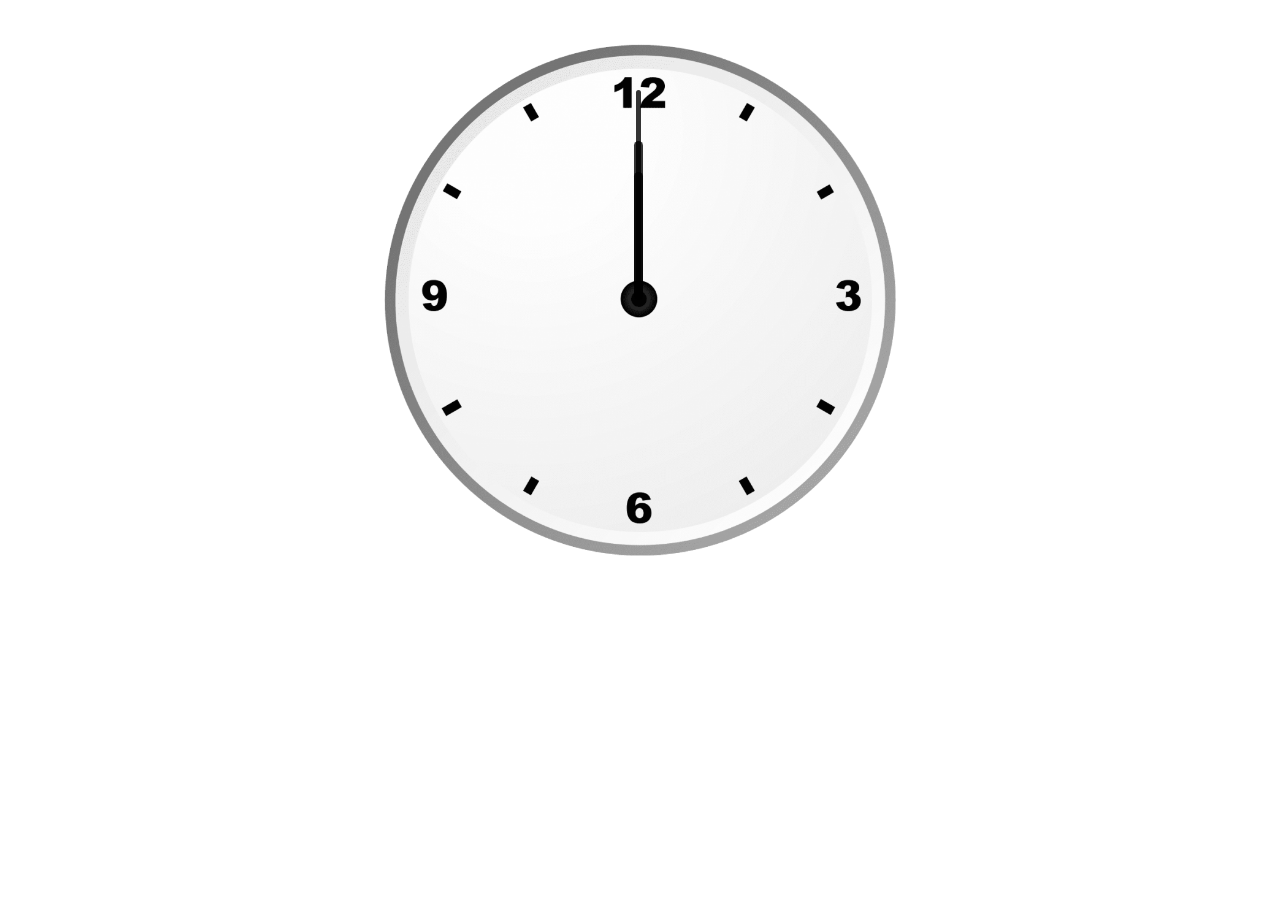
<file: Analog Clock/index.html>
<!DOCTYPE html>
<html lang="en">
<head>
    <meta charset="UTF-8">
    <meta name="viewport" content="width=device-width, initial-scale=1.0">
    <title>Analog Clock</title>
    <link rel="stylesheet" href="style.css">
    <script src="script.js"></script>
</head>
<body>
    <br><br>
    <div id="clockContainer">
        <div id="hour"></div>
        <div id="minute"></div>
        <div id="second"></div>
    </div>
</body>
</html>
</file>
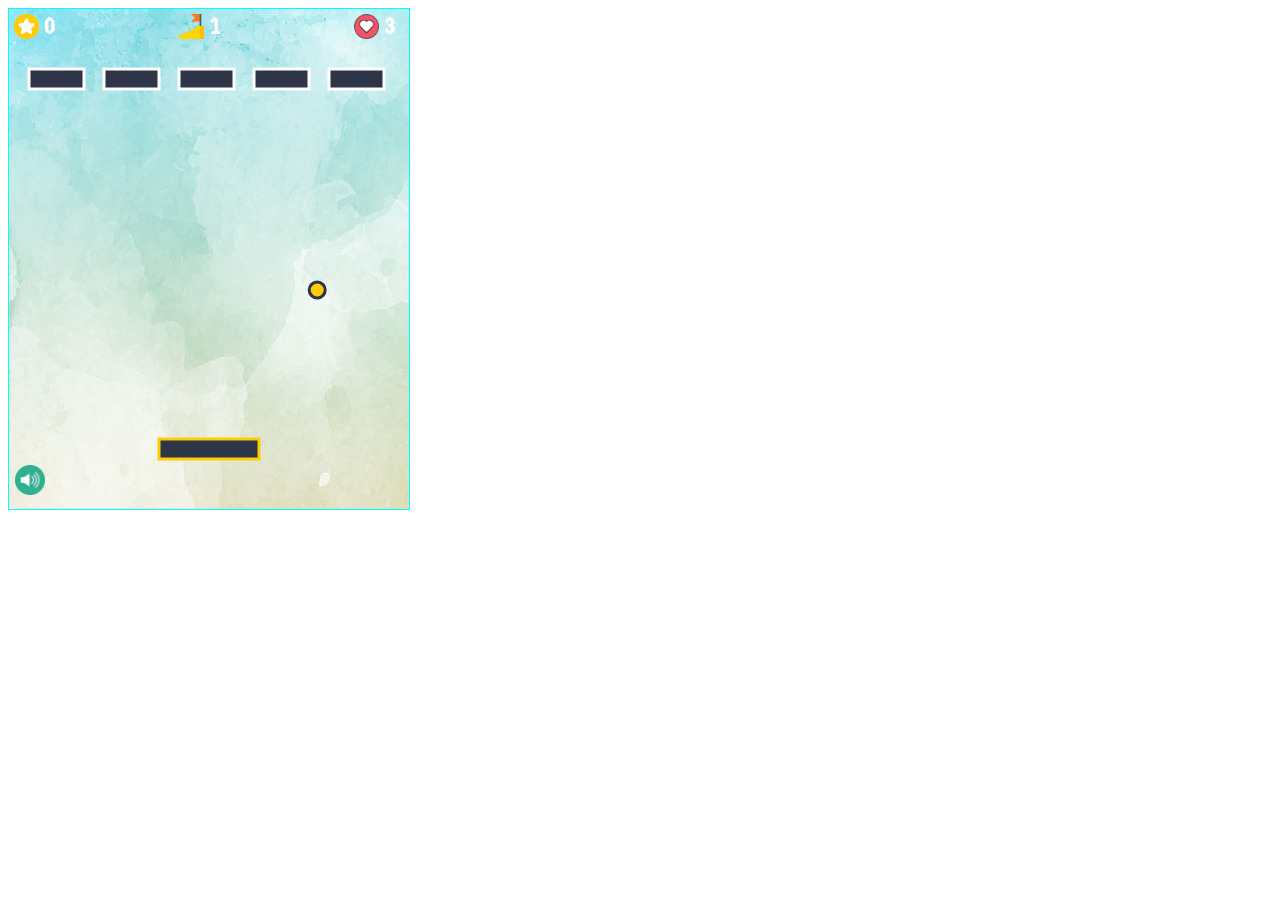
<file: Breakout Game/index.html>
<!DOCTYPE html>
<html lang="en">
<head>
    <meta charset="UTF-8">
    <title>2D Breakout Game - JavScript</title>
    <link rel="stylesheet" href="http://fonts.googleapis.com/css?family=Germania+One">
    
    <style>
        *{
            font-family: "Germania One";
        }
        #sound{
            width: 30px;
            height : 30px;
            cursor: pointer;
            position: absolute;
            top : 465px;
            left : 15px;
        }
        #gameover{
            position: absolute;
            width : 400px;
            height: 500px;
            background: rgba(0,0,0,0.5);
            display: none;
        }
        #youwon{
            width: 100px;
            position: absolute;
            top : 200px;
            left : 150px;
            display: none;
        }
        #youlose{
            width:400px;
            position: absolute;
            top: 100px;
            left : 0px;
            display: none;
        }
        #restart{
            position: absolute;
            top: 310px;
            left : 155px;
            cursor: pointer;
            font-size: 1.25em;
            color : #FFF;
        }
    </style>
</head>
<body>
    <div class="sound">
        <img src="img/SOUND_ON.png" alt="" id="sound">
    </div>
    
    <div id="gameover">
        <img src="img/youwon.png" alt="" id="youwon">
        <img src="img/gameover.png" alt="" id="youlose">
        <div id="restart">Play Again!</div>
    </div>
   
    <canvas id="breakout" width="400" height="500"></canvas>
    
    <script src="components.js"></script>
    <script src="game.js"></script>
</body>
</html>
</file>
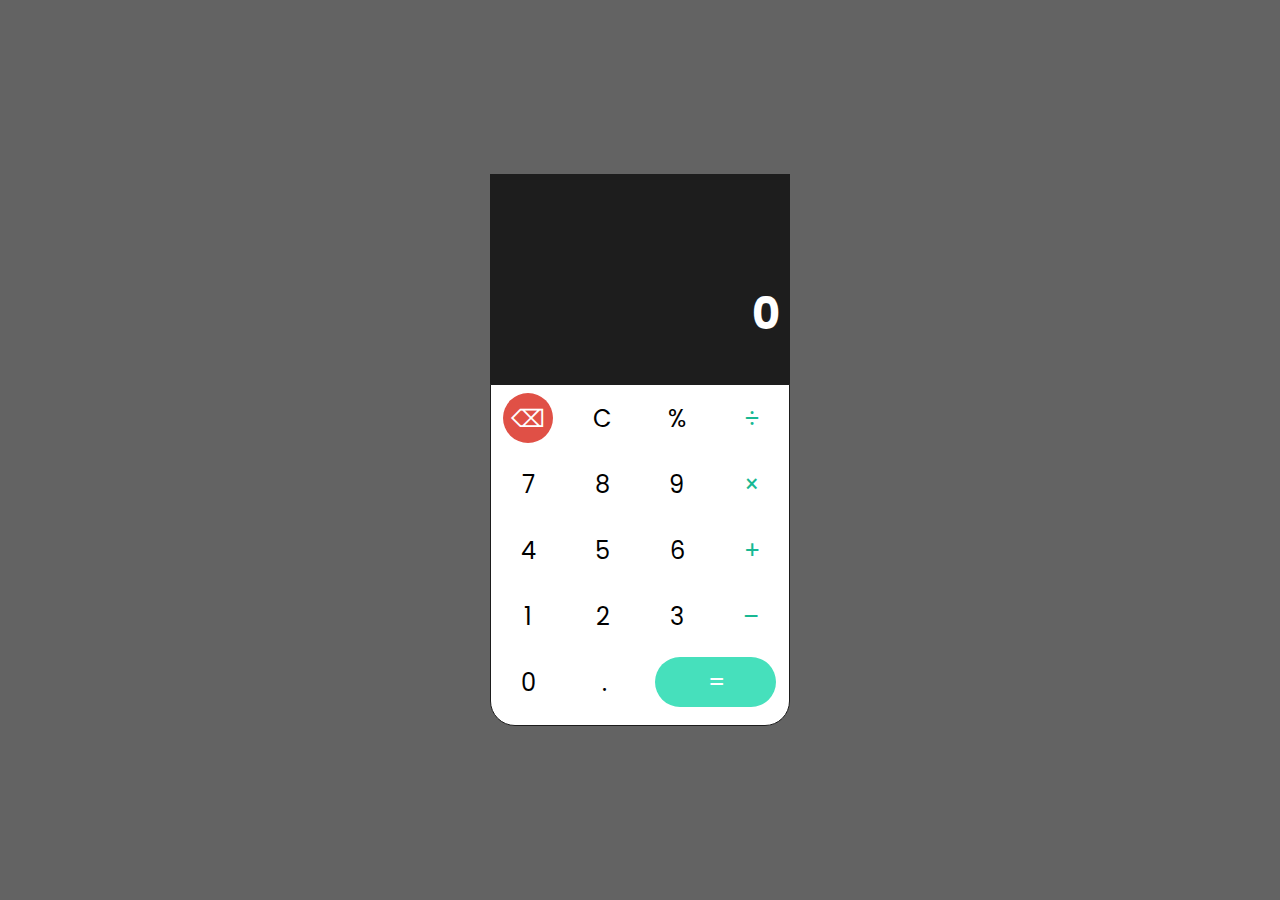
<file: Calculator/index.html>
<!DOCTYPE html>
<html lang="en">
<head>
    <meta charset="UTF-8">
    <meta name="viewport" content="width=device-width, initial-scale=1.0">
    <title>Simple Calculator - JavaScript</title>
    <link href="https://fonts.googleapis.com/css2?family=Poppins&display=swap" rel="stylesheet">
    <link rel="stylesheet" href="style.css">
</head>
<body>
    
    <div class="calculator">
        <div class="calc-container">
            <div class="output">
                <div class="operation">
                    <div class="value"></div>
                </div>
                <div class="result">
                    <div class="value">0</div>
                </div>
            </div>
            <div class="input">
                
            </div>
        </div>
    </div>

    <script src="calculator.js"></script>
</body>
</html>
</file>
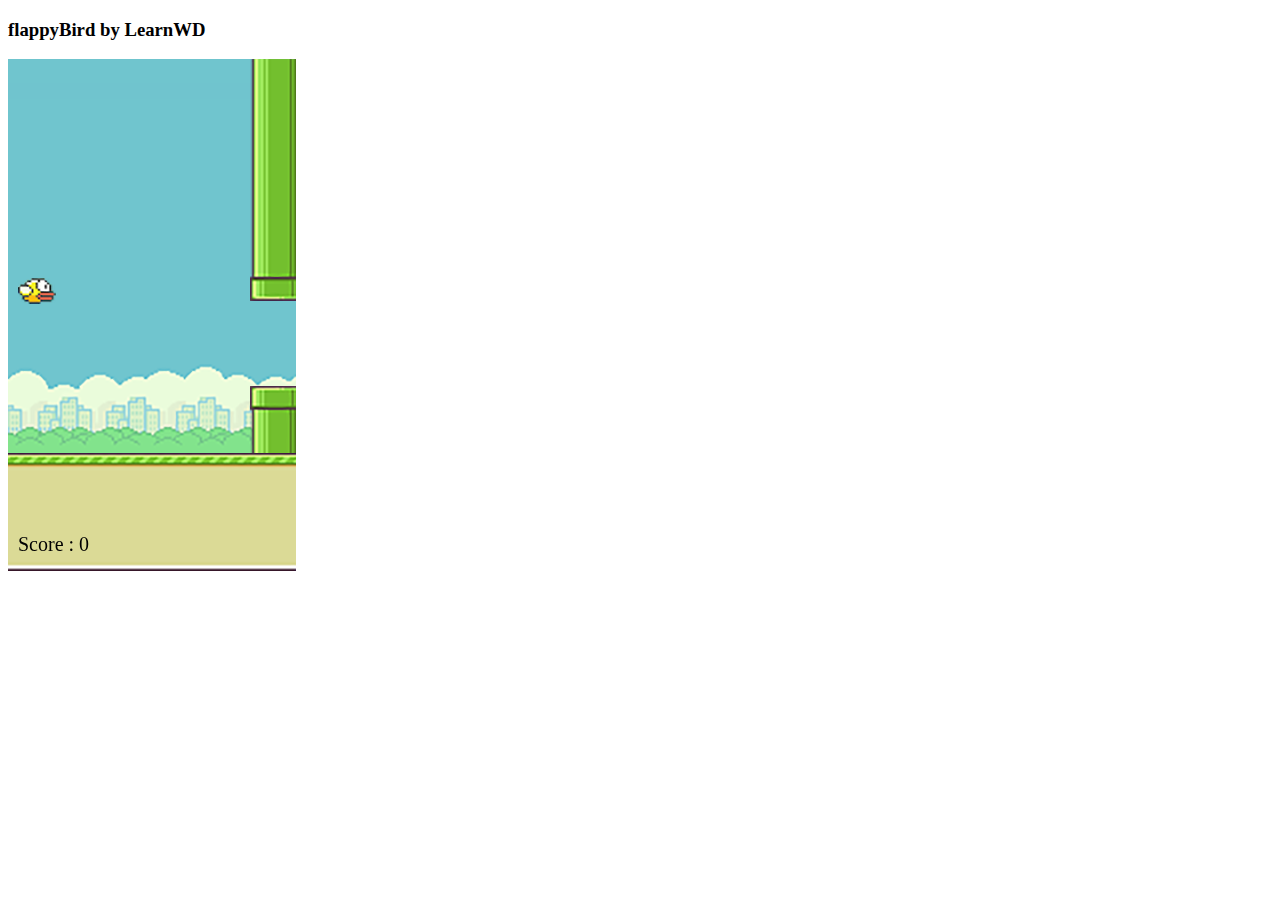
<file: Flappy Bird Game/index.html>
<!DOCTYPE html>
<html>
  <head>
    <title>Flappy Bird using JS | by learnWD</title>
  </head>
  <body>
   <h3>flappyBird by LearnWD</h3>
   
   <canvas id="canvas" width="288" height="512"></canvas>
   
   <script src="flappyBird.js"></script>
  </body>
</html>
</file>
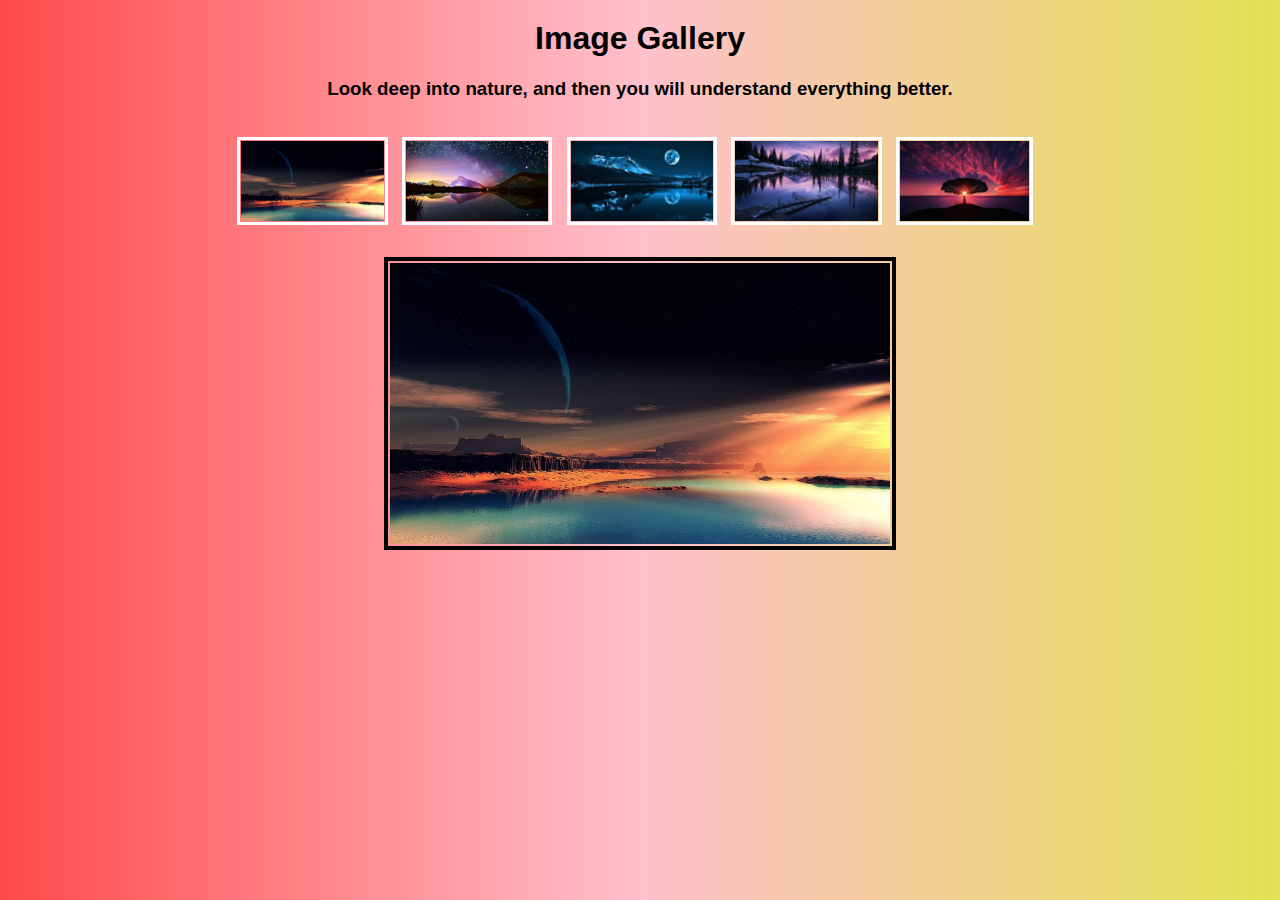
<file: Image Gallery/Index.html>
<html>
    <head>
        <meta charset="utf-8" />
        <meta name="viewport" content="width-device-width, initial-scale=1">
        <link rel="stylesheet" href="style.css">

        <title>Image Gallery</title>

    </head>
    <body>
        <div id="container" align="center">

            <h1>Image Gallery</h1><h3>Look deep into nature, and then you will understand everything better.</h3><br>

            <div class="thumbnails">
                <img onmouseover="preview.src=DSC_0283.src" name="DSC_0283" src="Images/Img1.jpg" /> 
                <img onmouseover="preview.src=DSC_0285.src" name="DSC_0285" src="Images/Img2.jpg" />
                <img onmouseover="preview.src=DSC_0336.src" name="DSC_0336" src="Images/Img3.jpg" />
                <img onmouseover="preview.src=DSC_0045.src" name="DSC_0045" src="Images/Img4.jpg" />
                <img onmouseover="preview.src=DSC_0157.src" name="DSC_0157" src="Images/Img5.jpg" />
            </div>
            <br>
            <div class="preview" align="center">
                <img name="preview" src="Images/Img1.jpg">
            </div>
        </div>
    </body>
</html>
</file>
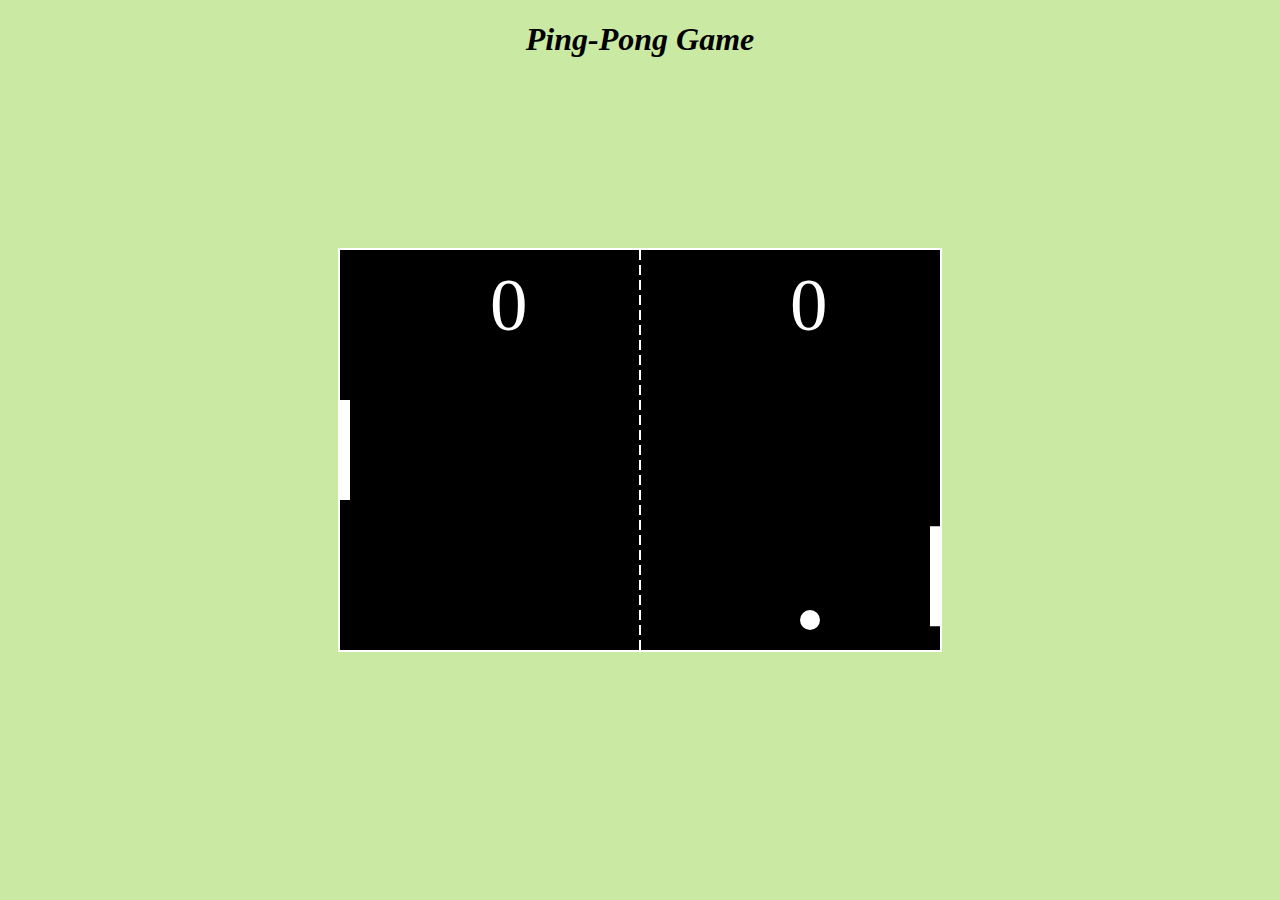
<file: Ping-Pong Game/index.html>
<!DOCTYPE html>
<html lang="en">
<head>
    <link rel="shortcut icon" href="Favicon.png">
    <meta charset="UTF-8">
    <title>Ping-Pong Game</title>
    <style>
        body{
            background-color: rgba(181, 226, 128, 0.712);
        }
        h1{
            font-style: italic;
        }
        #pong{
            border: 2px solid #FFF;
            position: absolute;
            margin :auto;
            top:0;
            right:0;
            left:0;
            bottom:0;
        }
    </style>
</head>
<body>
    <h1><center>Ping-Pong Game</center></h1>
   <canvas id="pong" width="600" height="400"></canvas>
   <script src="pong.js"></script>
</body>
</html>
</file>
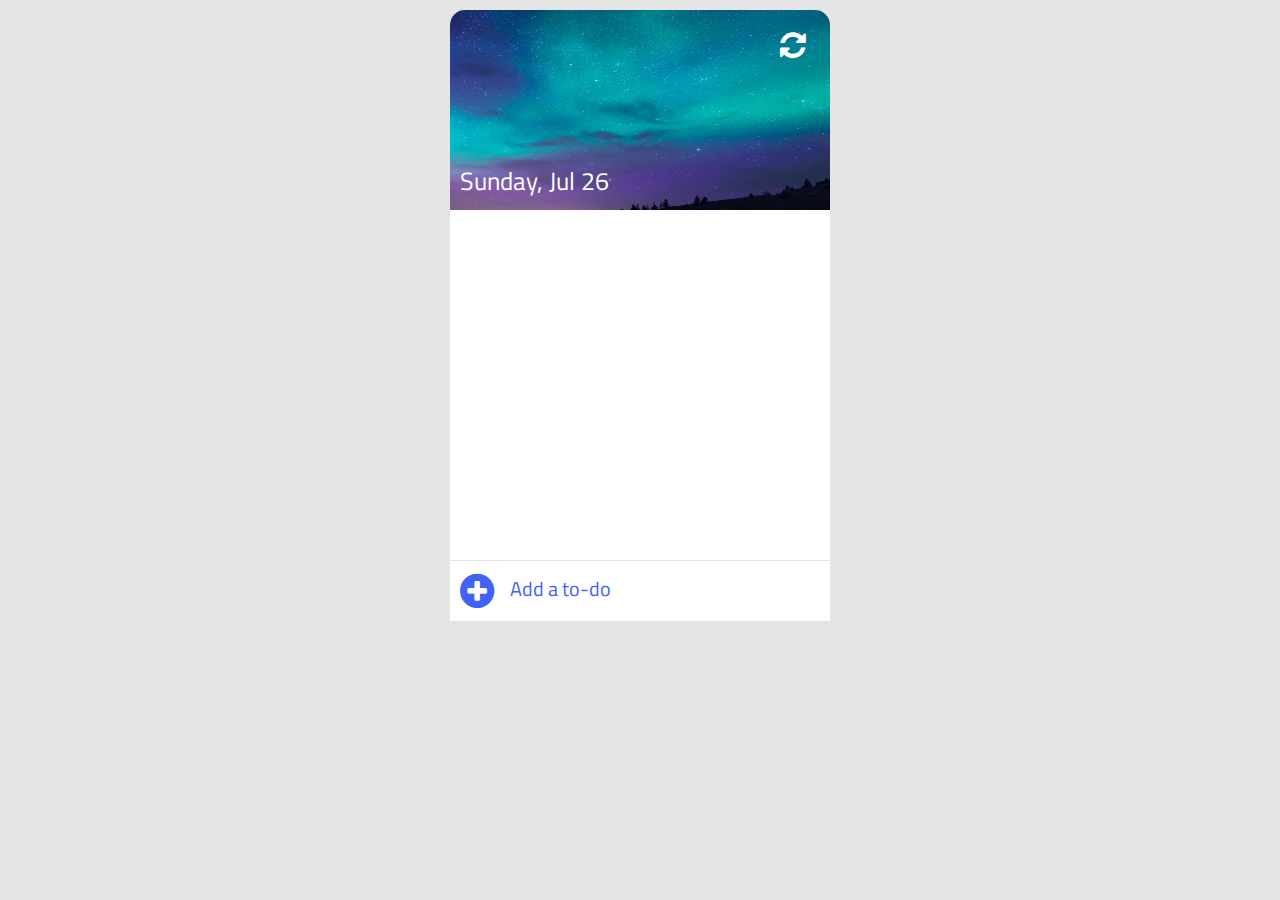
<file: To-Do-List/index.html>
<!-- CODE EXPLAINED CHANNEL -->
<!DOCTYPE html>
<html lang="en">
<head>
    <meta charset="UTF-8">
    <title>JavaScript - To Do List</title>
    <link rel="stylesheet" href="https://fonts.googleapis.com/css?family=Titillium+Web">
    <link rel="stylesheet" href="css/font-awesome.css">
    <link rel="stylesheet" href="css/style.css">
</head>
<body>
    <div class="container">
        <div class="header">
            <div class="clear">
                <i class="fa fa-refresh"></i>
            </div>
            <div id="date"></div>
        </div>
        <div class="content">
            <ul id="list">
               <!-- 
                <li class="item">
                    <i class="fa fa-circle-thin co" job="complete" id="0"></i>
                    <p class="text">Drink Coffee</p>
                    <i class="fa fa-trash-o de" job="delete" id="0"></i> 
                </li> -->
            </ul>
        </div>
        <div class="add-to-do">
            <i class="fa fa-plus-circle"></i>
            <input type="text" id="input" placeholder="Add a to-do">
        </div>
    </div>
    <script src="js/app.js"></script>
</body>
</html>
</file>
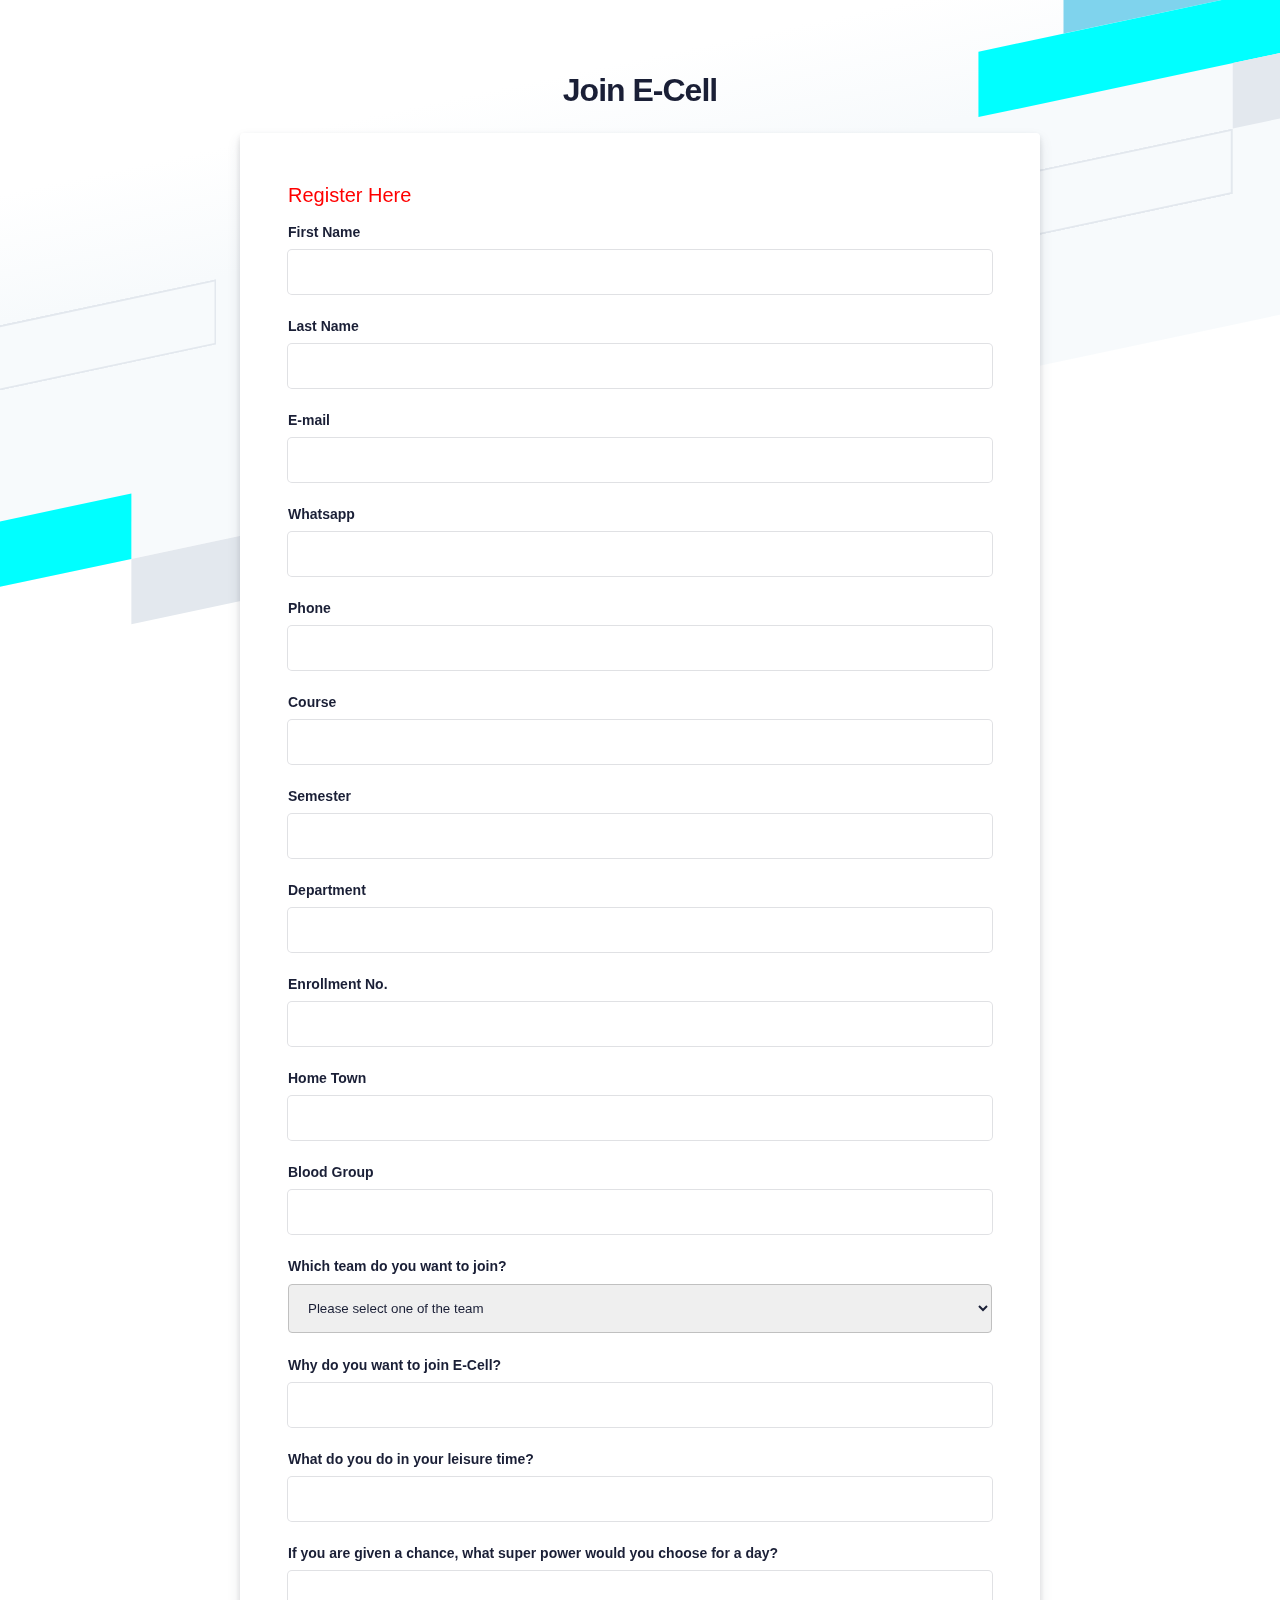
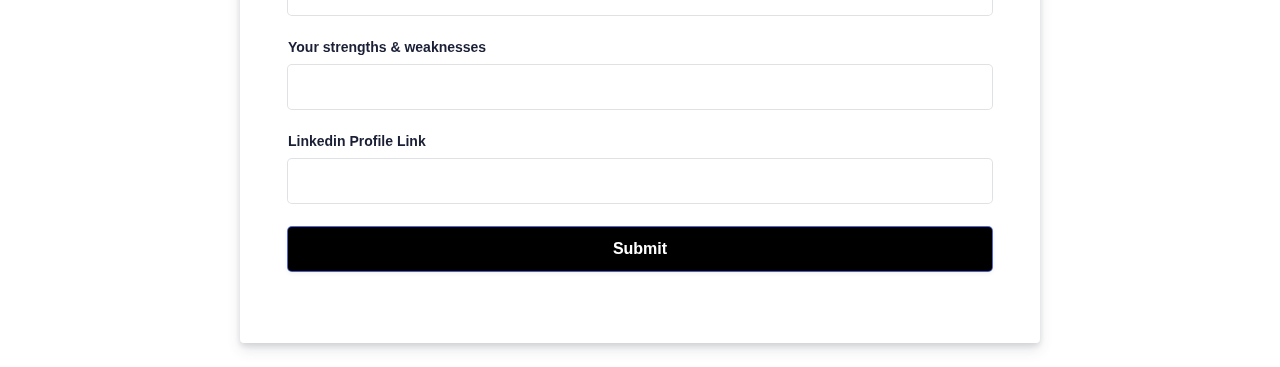
<file: Form/form.html>
<html>
<head>
  <meta charset="utf-8">
  <title>Join E-Cell</title>
  <link rel="stylesheet" type="text/css" href="form.css">
</head>

<body>
  <div class="login-root">
    <div class="box-root flex-flex flex-direction--column" style="min-height: 100vh;flex-grow: 1;">
      <div class="loginbackground box-background--white padding-top--64">
        <div class="loginbackground-gridContainer">
          <div class="box-root flex-flex" style="grid-area: top / start / 8 / end;">
            <div class="box-root" style="background-image: linear-gradient(white 0%, rgb(247, 250, 252) 33%); flex-grow: 1;">
            </div>
          </div>
          <div class="box-root flex-flex" style="grid-area: 4 / 2 / auto / 5;">
            <div class="box-root box-divider--light-all-2 animationLeftRight tans3s" style="flex-grow: 1;"></div>
          </div>
          <div class="box-root flex-flex" style="grid-area: 6 / start / auto / 2;">
            <div class="box-root box-background--blue800" style="flex-grow: 1;"></div>
          </div>
          <div class="box-root flex-flex" style="grid-area: 7 / start / auto / 4;">
            <div class="box-root box-background--blue animationLeftRight" style="flex-grow: 1;"></div>
          </div>
          <div class="box-root flex-flex" style="grid-area: 8 / 4 / auto / 6;">
            <div class="box-root box-background--gray100 animationLeftRight tans3s" style="flex-grow: 1;"></div>
          </div>
          <div class="box-root flex-flex" style="grid-area: 2 / 15 / auto / end;">
            <div class="box-root box-background--cyan200 animationRightLeft tans4s" style="flex-grow: 1;"></div>
          </div>
          <div class="box-root flex-flex" style="grid-area: 3 / 14 / auto / end;">
            <div class="box-root box-background--blue animationRightLeft" style="flex-grow: 1;"></div>
          </div>
          <div class="box-root flex-flex" style="grid-area: 4 / 17 / auto / 20;">
            <div class="box-root box-background--gray100 animationRightLeft tans4s" style="flex-grow: 1;"></div>
          </div>
          <div class="box-root flex-flex" style="grid-area: 5 / 14 / auto / 17;">
            <div class="box-root box-divider--light-all-2 animationRightLeft tans3s" style="flex-grow: 1;"></div>
          </div>
        </div>
      </div>
      <div class="box-root padding-top--24 flex-flex flex-direction--column" style="flex-grow: 1; z-index: 9;">
        <div class="box-root padding-top--48 padding-bottom--24 flex-flex flex-justifyContent--center">
          <h1>Join E-Cell</h1>
        </div>
        <div class="formbg-outer">
          <div class="formbg">
            <div class="formbg-inner padding-horizontal--48">
              <span class="padding-bottom--15" style="color: red;"></style>Register Here</span>
              <form id="stripe-login" autocomplete="off">
                <div class="field padding-bottom--24">
                  <label for="First Name">First Name</label>
                  <input type="text" name="Name" required>
                </div>
                <div class="field padding-bottom--24">
                 <div class="grid--50-50">
                    <label for="Last Name">Last Name</label>
                  </div>
                  <input type="text" name="Last Name" required>
                </div>
                
                <div class="field padding-bottom--24">
                  <label for="email">E-mail</label>
                  <input type="email" name="email" required>
                </div>
                
                <div class="field padding-bottom--24">
                  <label for="Whatsapp">Whatsapp</label>
                  <input type="tel" name="Whatsapp" required>
                </div>
                
                <div class="field padding-bottom--24">
                  <label for="Phone">Phone</label>
                  <input type="tel" name="Phone">
                </div>
                
                <div class="field padding-bottom--24">
                  <label for="Course">Course</label>
                  <input type="text" name="Course" required>
                </div>
                
                <div class="field padding-bottom--24">
                  <label for="Semester">Semester</label>
                  <input type="text" name="Semester" required>
                </div>
                
                <div class="field padding-bottom--24">
                  <label for="Department">Department</label>
                  <input type="text" name="Department" required>
                </div>
                
                <div class="field padding-bottom--24">
                  <label for="Enrollment No.">Enrollment No.</label>
                  <input type="text" name="Enrollment No." required>
                </div>
                
                <div class="field padding-bottom--24">
                  <label for="Home Town">Home Town</label>
                  <input type="text" name="Home Town" required>
                </div>
                
                <div class="field padding-bottom--24">
                  <label for="Blood Group">Blood Group</label>
                  <input type="text" name="Blood Group" required>
                </div>
                
                <div class="field padding-bottom--24">
                  <label for="Team">Which team do you want to join?</label>
                  <select id="Team" name="teams" style="width: 100%; padding: 15px;border-radius: 4px;border-color:silver;" aria-placeholder="Choose Your Team" required>
                    <option value="team">Please select one of the team</option>
                    <option value="team1">Finance & Corporate</option>
                    <option value="team2">Innovation & Development</option>
                    <option value="team3">Marketing</option>
                    <option value="team4">Media</option>
                    <option value="team5">Operations</option>
                    <option value="team6">Public Relations</option>
                    <option value="team7">Technical</option>
                  </select>
                </div>
                
                <div class="field padding-bottom--24">
                  <label for="Why to join">Why do you want to join E-Cell?</label>
                  <input type="text" name="Why to join" required>
                </div>
                
                <div class="field padding-bottom--24">
                  <label for="leisure time">What do you do in your leisure time?</label>
                  <input type="text" name="leisure time" required>
                </div>
                
                <div class="field padding-bottom--24">
                  <label for="Super Power">If you are given a chance, what super power would you choose for a day?</label>
                  <input type="text" name="Super Power" required>
                </div>
                
                <div class="field padding-bottom--24">
                  <label for="Your strengths & weaknesses">Your strengths & weaknesses</label>
                  <input type="text" name="strengths & weaknesses" required>
                </div>
                
                <div class="field padding-bottom--24">
                  <label for="Linkedin">Linkedin Profile Link</label>
                  <input type="text" name="Linkedin">
                </div>
          
                <div class="field padding-bottom--24">
                  <input type="submit" name="submit" value="Submit" style="background-color: black">
                </div>
              </form>
            </div>
          </div>
          <div class="footer-link padding-top--24">
          </div>
        
</body>
</html>
</file>
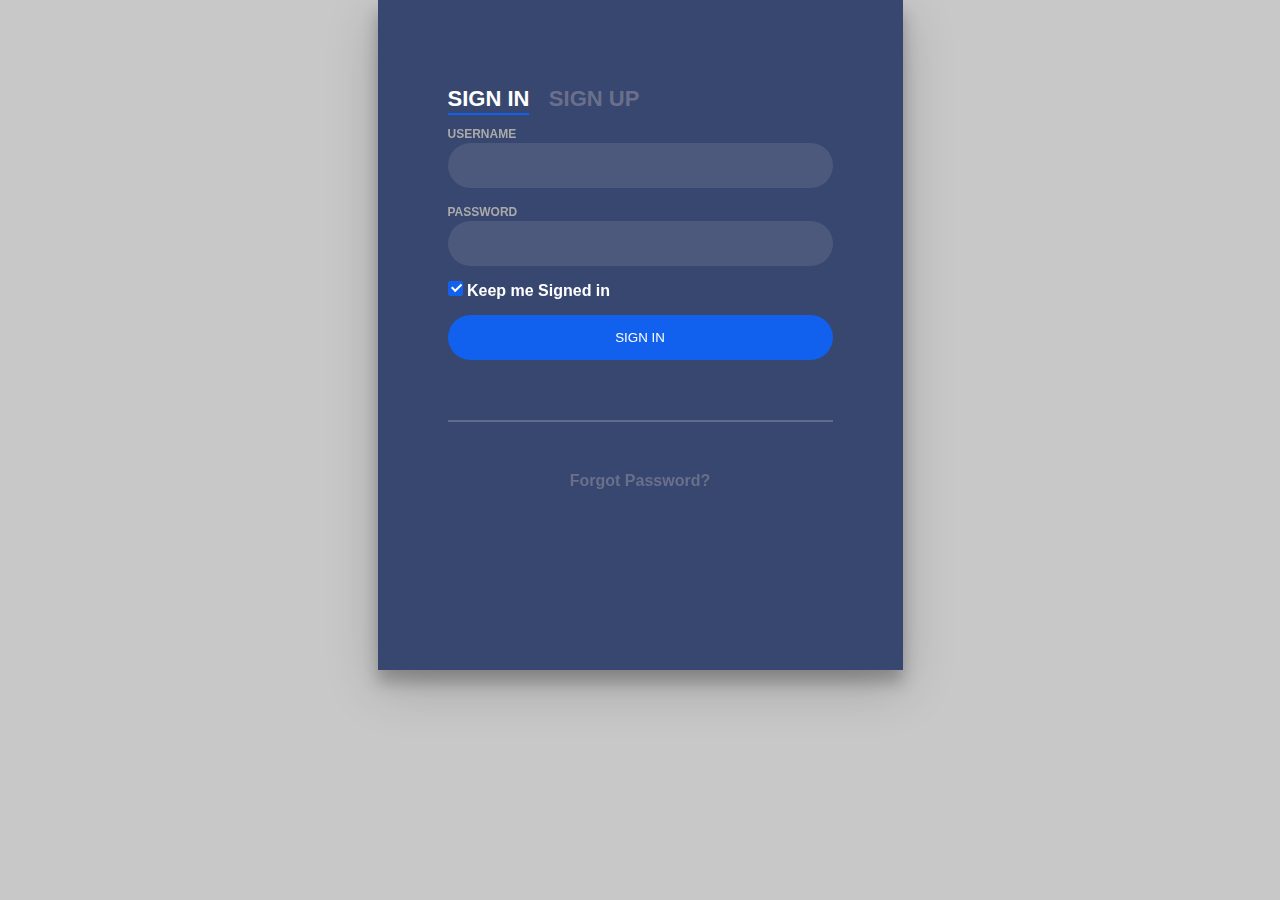
<file: Login Page/login.html>
<!DOCTYPE html>
<html>

<head>
    <title>Login</title>
    <style>
        body {
            margin: 0;
            color: #6a6f8c;
            background: #c8c8c8;
            font: 600 16px/18px "Open Sans", sans-serif;
        }
        
        *,
         :after,
         :before {
            box-sizing: border-box;
        }
        
        .clearfix:after,
        .clearfix:before {
            content: "";
            display: table;
        }
        
        .clearfix:after {
            clear: both;
            display: block;
        }
        
        a {
            color: inherit;
            text-decoration: none;
        }
        
        .login-wrap {
            width: 100%;
            margin: auto;
            max-width: 525px;
            min-height: 670px;
            position: relative;
            background: url(https://raw.githubusercontent.com/khadkamhn/day-01-login-form/master/img/bg.jpg) no-repeat center;
            box-shadow: 0 12px 15px 0 rgba(0, 0, 0, 0.24), 0 17px 50px 0 rgba(0, 0, 0, 0.19);
        }
        
        .login-html {
            width: 100%;
            height: 100%;
            position: absolute;
            padding: 90px 70px 50px 70px;
            background: rgba(40, 57, 101, 0.9);
        }
        
        .login-html .sign-in-htm,
        .login-html .sign-up-htm {
            top: 0;
            left: 0;
            right: 0;
            bottom: 0;
            position: absolute;
            transform: rotateY(180deg);
            backface-visibility: hidden;
            transition: all 0.4s linear;
        }
        
        .login-html .sign-in,
        .login-html .sign-up,
        .login-form .group .check {
            display: none;
        }
        
        .login-html .tab,
        .login-form .group .label,
        .login-form .group .button {
            text-transform: uppercase;
        }
        
        .login-html .tab {
            font-size: 22px;
            margin-right: 15px;
            cursor: pointer;
            padding-bottom: 5px;
            margin: 0 15px 10px 0;
            display: inline-block;
            border-bottom: 2px solid transparent;
        }
        
        .login-html .sign-in:checked+.tab,
        .login-html .sign-up:checked+.tab {
            color: #fff;
            border-color: #1161ee;
            cursor: pointer;
        }
        
        .login-form {
            min-height: 345px;
            position: relative;
            perspective: 1000px;
            transform-style: preserve-3d;
        }
        
        .login-form .group {
            margin-bottom: 15px;
        }
        
        .login-form .group .label,
        .login-form .group .input,
        .login-form .group .button {
            width: 100%;
            color: #fff;
            display: block;
        }
        
        .login-form .group .input,
        .login-form .group .button {
            border: none;
            padding: 15px 20px;
            border-radius: 25px;
            background: rgba(255, 255, 255, 0.1);
        }
        
        .login-form .group input[data-type="password"] {
            -webkit-text-security: circle;
        }
        
        .login-form .group .label {
            color: #aaa;
            font-size: 12px;
        }
        
        .login-form .group .button {
            background: #1161ee;
            cursor: pointer;
        }
        
        .login-form .group .button:hover {
            background: #1454c4;
            cursor: pointer;
        }
        
        .login-form .group label .icon {
            width: 15px;
            height: 15px;
            border-radius: 2px;
            position: relative;
            display: inline-block;
            background: rgba(255, 255, 255, 0.1);
        }
        
        .login-form .group label .icon:before,
        .login-form .group label .icon:after {
            content: "";
            width: 10px;
            height: 2px;
            background: #fff;
            position: absolute;
            transition: all 0.2s ease-in-out 0s;
        }
        
        .login-form .group label .icon:before {
            left: 3px;
            width: 5px;
            bottom: 6px;
            transform: scale(0) rotate(0);
        }
        
        .login-form .group label .icon:after {
            top: 6px;
            right: 0;
            transform: scale(0) rotate(0);
        }
        
        .login-form .group .check:checked+label {
            color: #fff;
        }
        
        .login-form .group .check:checked+label .icon {
            background: #1161ee;
        }
        
        .login-form .group .check:checked+label .icon:before {
            transform: scale(1) rotate(45deg);
        }
        
        .login-form .group .check:checked+label .icon:after {
            transform: scale(1) rotate(-45deg);
        }
        
        .login-html .sign-in:checked+.tab+.sign-up+.tab+.login-form .sign-in-htm {
            transform: rotate(0);
        }
        
        .login-html .sign-up:checked+.tab+.login-form .sign-up-htm {
            transform: rotate(0);
        }
        
        .hr {
            height: 2px;
            margin: 60px 0 50px 0;
            background: rgba(255, 255, 255, 0.2);
        }
        
        .foot-lnk {
            text-align: center;
        }
    </style>
</head>

<body>
    <div class="login-wrap">
        <div class="login-html">
            <input id="tab-1" type="radio" name="tab" class="sign-in" checked><label for="tab-1" class="tab">Sign In</label>
            <input id="tab-2" type="radio" name="tab" class="sign-up"><label for="tab-2" class="tab">Sign Up</label>
            <div class="login-form">
                <div class="sign-in-htm">
                    <div class="group">
                        <label for="user" class="label">Username</label>
                        <input id="user" type="text" class="input">
                    </div>
                    <div class="group">
                        <label for="pass" class="label">Password</label>
                        <input id="pass" type="password" class="input" data-type="password">
                    </div>
                    <div class="group">
                        <input id="check" type="checkbox" class="check" checked>
                        <label for="check"><span class="icon"></span> Keep me Signed in</label>
                    </div>
                    <div class="group">
                        <input type="submit" class="button" value="Sign In">
                    </div>
                    <div class="hr"></div>
                    <div class="foot-lnk">
                        <a href="#forgot">Forgot Password?</a>
                    </div>
                </div>
                <div class="sign-up-htm">
                    <div class="group">
                        <label for="user" class="label">Username</label>
                        <input id="user" type="text" class="input">
                    </div>
                    <div class="group">
                        <label for="pass" class="label">Password</label>
                        <input id="pass" type="password" class="input" data-type="password">
                    </div>
                    <div class="group">
                        <label for="pass" class="label">Repeat Password</label>
                        <input id="pass" type="password" class="input" data-type="password">
                    </div>
                    <div class="group">
                        <label for="pass" class="label">Email Address</label>
                        <input id="pass" type="text" class="input">
                    </div>
                    <div class="group">
                        <input type="submit" class="button" value="Sign Up">
                    </div>
                    <div class="hr"></div>
                    <div class="foot-lnk">
                        <label for="tab-1">Already Member?</a>
				</div>
			</div>
		</div>
	</div>
</div>
</body>

</html>
</file>
<file: Analog Clock/style.css>
#clockContainer{  
    position: relative;
    margin: auto;
    height: 40vw;
    width: 40vw; 
    background: url(clock.png) no-repeat;
    background-size: 100%;
}

#hour, #minute, #second{
    position: absolute;
    background: black;
    border-radius: 10px; 
    transform-origin: bottom;
}
#hour{
    width: 1.8%;
    height: 25%;
    top: 25%;
    left: 48.85%;
    opacity: 0.8;  
}
#minute{
    width: 1.6%;
    height: 30%;
    top: 19%;
    left: 48.9%;
    opacity: 0.8;  
}
#second{
    width: 1%;
    height: 40%;
    top: 9%;
    left: 49.25%;
    opacity: 0.8; 
    
}
</file>
<file: Calculator/style.css>
*{
    padding: 0;
    margin: 0;
    background-origin: padding-box;
    font-family: 'Poppins', sans-serif;
}

html{
    font-size: 16px;
    background-color: #636363;
}

.calculator{
    position: absolute;

    top: 50%;
    left: 50%;

    transform: translate(-50%, -50%);
}

.calc-container{
    background-color: #1d1d1d;

    width: 300px;
    height: auto;

    border-radius: 0 0 30px 30px;
}

.output{
    width: 100%;;
}   

.operation{
    width: 300px;
    height: 70px;

    color: #878787;

    font-size: 1.9em;
    font-weight: bold;

    position: relative;
    overflow: hidden;
}
.operation .value{
    position: absolute;

    bottom: 5px;
    right : 10px;
    
    white-space: nowrap;
    overflow: hidden;
}

.result{
    width: 300px;
    height: 140px;

    color: #FFF;

    font-size: 2.7em;
    font-weight: bold;
    
    overflow: hidden;
    position: relative;
}

.result .value{
    position: absolute;

    top: 50%;
    transform: translateY(-50%);
    right : 10px;
    
    white-space: nowrap;
    overflow: hidden;
}


.input{
    background-color: #FFF;

    border-radius: 0 0 25px 25px;
    border: 1px solid #1d1d1d;
    height: 340px;
}

.row {
    display: flex;
    justify-content: space-around;
    align-items: center;
}

.row button{
    width: 50px;
    height: 50px;

    font-size: 1.5em;

    border: none;
    border-radius: 50%;
    background-color: transparent;

    margin : 8px;

    cursor: pointer;
}

.row button:hover{
    font-weight: bold;
}

.row #calculate{
    color: #FFF;
    background-color: #46e0bc;
    width : 121px;
    border-radius: 50px;
}
.row #delete{
    color: #FFF;
    background-color: #e05046;
}

#division, #multiplication, #subtraction, #addition {
    color: #18b893;
}
</file>
<file: Image Gallery/style.css>
body{
    background-image: linear-gradient(to right, rgb(255, 74, 74) , pink , rgb(226, 226, 83));
    margin-top: 20px;  
    font-family: Arial, Helvetica, sans-serif;
    /*color: rgb(124, 77, 255);*/
    color: #000000;
}
.thumbnails img{
    height: 80px;
    border: 3px solid white;
    padding: 1px;
    margin: 0 10px 10px 0;
}
.thumbnails img:hover{
    border: 3px solid #000000;
}
.preview img{
    border: 4px solid #000000;
    padding: 2px;
    width: 500px
}
</file>
<file: To-Do-List/css/style.css>
/* ------------ youtube.com/CodeExplained ------------ */
body{
    padding: 0;
    margin: 0;
    background-color: rgba(0,0,0,0.1);
    font-family: 'Titillium Web', sans-serif;
}

/* ------------ container ------------ */
.container{
    padding:10px;
    width:380px;
    margin:0 auto;
}

/* ------------ header ------------ */
.header{
    width: 380px;
    height:200px;
    background-image: url('../img/bg2.jpg');
    background-size: 100% 200%;
    background-repeat: no-repeat;
    border-radius: 15px 15px 0 0;
    position: relative;
}
.clear{
    width : 30px;
    height: 30px;
    position: absolute;
    right:20px;
    top: 20px;
}
.clear i{
    font-size: 30px;
    color: #FFF;
}
.clear i:hover{
    cursor: pointer;
    text-shadow: 1px 3px 5px #000;
    transform: rotate(45deg);
}
#date{
    position: absolute;
    bottom: 10px;
    left: 10px;
    color: #FFF;
    font-size: 25px;
    font-family: 'Titillium Web', sans-serif;
}

/* ------------ content ------------ */
.content{
    width:380px;
    height: 350px;
    max-height:350px;
    background-color: #FFF;
    overflow: auto;
}
.content::-webkit-scrollbar { 
    display: none; 
}
.content ul{
    padding:0;
    margin:0;
}
.item{
    width:380px;
    height: 45px;
    min-height: 45px;
    position: relative;
    border-bottom: 1px solid rgba(0,0,0,0.1);
    list-style: none;
    padding: 0;
    margin: 0;
}
.item i.co{
    position: absolute;
    font-size: 25px;
    padding-left:5px;
    left:15px;
    top:10px;
}
.item i.co:hover{
    cursor: pointer;
}
.fa-check-circle{
    color:#6eb200;
}
.item p.text{
    position: absolute;
    padding:0;
    margin:0;
    font-size: 20px;
    left:50px;
    top:5px;
    background-color: #FFF;
    max-width:285px;
}
.lineThrough{
    text-decoration: line-through;
    color : #ccc;
}
.item i.de{
    position: absolute;
    font-size: 25px;
    right:15px;
    top:10px;
}
.item i.de:hover{
    color:#af0000;
    cursor: pointer;
}
/* ------------ add item ------------ */
.add-to-do{
    position: relative;
    width: 360px;
    height:40px;
    background-color: #FFF;
    padding: 10px;
    border-top: 1px solid rgba(0,0,0,0.1);
}
.add-to-do i{
    position: absolute;
    font-size: 40px;
    color: #4162f6;
}

.add-to-do input{
    position: absolute;
    left: 50px;
    height: 35px;
    width: 310px;
    background-color: transparent;
    border: none;
    font-size: 20px;
    padding-left:10px;
}
.add-to-do input::-webkit-input-placeholder { /* Chrome/Opera/Safari */
    color: #4162f6;
    font-family: 'Titillium Web', sans-serif;
    font-size: 20px;
}
.add-to-do input::-moz-placeholder { /* Firefox 19+ */
    color: #4162f6;
    font-family: 'Titillium Web', sans-serif;
    font-size: 20px;
}
.add-to-do input:-ms-input-placeholder { /* IE 10+ */
    color: #4162f6;
    font-family: 'Titillium Web', sans-serif;
    font-size: 20px;
}
.add-to-do input:-moz-placeholder { /* Firefox 18- */
    color: #4162f6;
    font-family: 'Titillium Web', sans-serif;
    font-size: 20px;
}
</file>
<file: Form/form.css>
* {
    padding: 0;
    margin: 0;
    color: #1a1f36;
    box-sizing: border-box;
    word-wrap: break-word;
    font-family: -apple-system,BlinkMacSystemFont,Segoe UI,Roboto,Helvetica Neue,Ubuntu,sans-serif;
  }
  body {
      min-height: 100%;
      background-color: white;
  }
  h1 {
      letter-spacing: -1px;
  }
  a {
    color: #5469d4;
    text-decoration: unset;
  }
  .login-root {
      background: #fff;
      display: flex;
      width: 100%;
      min-height: 100vh;
      overflow: hidden;
  }
  .loginbackground {
      min-height: 692px;
      position: fixed;
      bottom: 0;
      left: 0;
      right: 0;
      top: 0;
      z-index: 0;
      overflow: hidden;
  }
  .flex-flex {
      display: flex;
  }
  .align-center {
    align-items: center; 
  }
  .center-center {
    align-items: center;
    justify-content: center;
  }
  .box-root {
      box-sizing: border-box;
  }
  .flex-direction--column {
      -ms-flex-direction: column;
      flex-direction: column;
  }
  .loginbackground-gridContainer {
      display: -ms-grid;
      display: grid;
      -ms-grid-columns: [start] 1fr [left-gutter] (86.6px)[16] [left-gutter] 1fr [end];
      grid-template-columns: [start] 1fr [left-gutter] repeat(16,86.6px) [left-gutter] 1fr [end];
      -ms-grid-rows: [top] 1fr [top-gutter] (64px)[8] [bottom-gutter] 1fr [bottom];
      grid-template-rows: [top] 1fr [top-gutter] repeat(8,64px) [bottom-gutter] 1fr [bottom];
      justify-content: center;
      margin: 0 -2%;
      transform: rotate(-12deg) skew(-12deg);
  }
  .box-divider--light-all-2 {
      box-shadow: inset 0 0 0 2px #e3e8ee;
  }
  .box-background--blue {
      background-color: aqua;
  }
  .box-background--white {
    background-color: #ffffff; 
  }
  .box-background--blue800 {
      background-color: #212d63;
  }
  .box-background--gray100 {
      background-color: #e3e8ee;
  }
  .box-background--cyan200 {
      background-color: #7fd3ed;
  }
  .padding-top--64 {
    padding-top: 64px;
  }
  .padding-top--24 {
    padding-top: 24px;
  }
  .padding-top--48 {
    padding-top: 48px;
  }
  .padding-bottom--24 {
    padding-bottom: 24px;
  }
  .padding-horizontal--48 {
    padding: 48px;
  }
  .padding-bottom--15 {
    padding-bottom: 15px;
  }
  
  
  .flex-justifyContent--center {
    -ms-flex-pack: center;
    justify-content: center;
  }
  
  .formbg {
      margin: 0px auto;
      width: 100%;
      max-width: 800px;
      background: white;
      border-radius: 4px;
      box-shadow: rgba(60, 66, 87, 0.12) 0px 7px 14px 0px, rgba(0, 0, 0, 0.12) 0px 3px 6px 0px;
  }
  span {
      display: block;
      font-size: 20px;
      line-height: 28px;
      color: #1a1f36;
  }
  label {
      margin-bottom: 10px;
  }
  .reset-pass a,label {
      font-size: 14px;
      font-weight: 600;
      display: block;
  }
  .reset-pass > a {
      text-align: right;
      margin-bottom: 10px;
  }
  .grid--50-50 {
      display: grid;
      grid-template-columns: 50% 50%;
      align-items: center;
  }
  
  .field input {
      font-size: 16px;
      line-height: 28px;
      padding: 8px 16px;
      width: 100%;
      min-height: 44px;
      border: unset;
      border-radius: 4px;
      outline-color: rgb(84 105 212 / 0.5);
      background-color: rgb(255, 255, 255);
      box-shadow: rgba(0, 0, 0, 0) 0px 0px 0px 0px, 
                  rgba(0, 0, 0, 0) 0px 0px 0px 0px, 
                  rgba(0, 0, 0, 0) 0px 0px 0px 0px, 
                  rgba(60, 66, 87, 0.16) 0px 0px 0px 1px, 
                  rgba(0, 0, 0, 0) 0px 0px 0px 0px, 
                  rgba(0, 0, 0, 0) 0px 0px 0px 0px, 
                  rgba(0, 0, 0, 0) 0px 0px 0px 0px;
  }
  
  input[type="submit"] {
      background-color: rgb(84, 105, 212);
      box-shadow: rgba(0, 0, 0, 0) 0px 0px 0px 0px, 
                  rgba(0, 0, 0, 0) 0px 0px 0px 0px, 
                  rgba(0, 0, 0, 0.12) 0px 1px 1px 0px, 
                  rgb(84, 105, 212) 0px 0px 0px 1px, 
                  rgba(0, 0, 0, 0) 0px 0px 0px 0px, 
                  rgba(0, 0, 0, 0) 0px 0px 0px 0px, 
                  rgba(60, 66, 87, 0.08) 0px 2px 5px 0px;
      color: #fff;
      font-weight: 600;
      cursor: pointer;
  }
  .field-checkbox input {
      width: 20px;
      height: 15px;
      margin-right: 5px; 
      box-shadow: unset;
      min-height: unset;
  }
  .field-checkbox label {
      display: flex;
      align-items: center;
      margin: 0;
  }
  a.ssolink {
      display: block;
      text-align: center;
      font-weight: 600;
  }
  .footer-link span {
      font-size: 14px;
      text-align: center;
  }
  .listing a {
      color: #697386;
      font-weight: 600;
      margin: 0 10px;
  }
  
  .animationRightLeft {
    animation: animationRightLeft 2s ease-in-out infinite;
  }
  .animationLeftRight {
    animation: animationLeftRight 2s ease-in-out infinite;
  }
  .tans3s {
    animation: animationLeftRight 3s ease-in-out infinite;
  }
  .tans4s {
    animation: animationLeftRight 4s ease-in-out infinite;
  }
  
  @keyframes animationLeftRight {
    0% {
      transform: translateX(0px);
    }
    50% {
      transform: translateX(1000px);
    }
    100% {
      transform: translateX(0px);
    }
  } 
  
  @keyframes animationRightLeft {
    0% {
      transform: translateX(0px);
    }
    50% {
      transform: translateX(-1000px);
    }
    100% {
      transform: translateX(0px);
    }
  }
</file>
